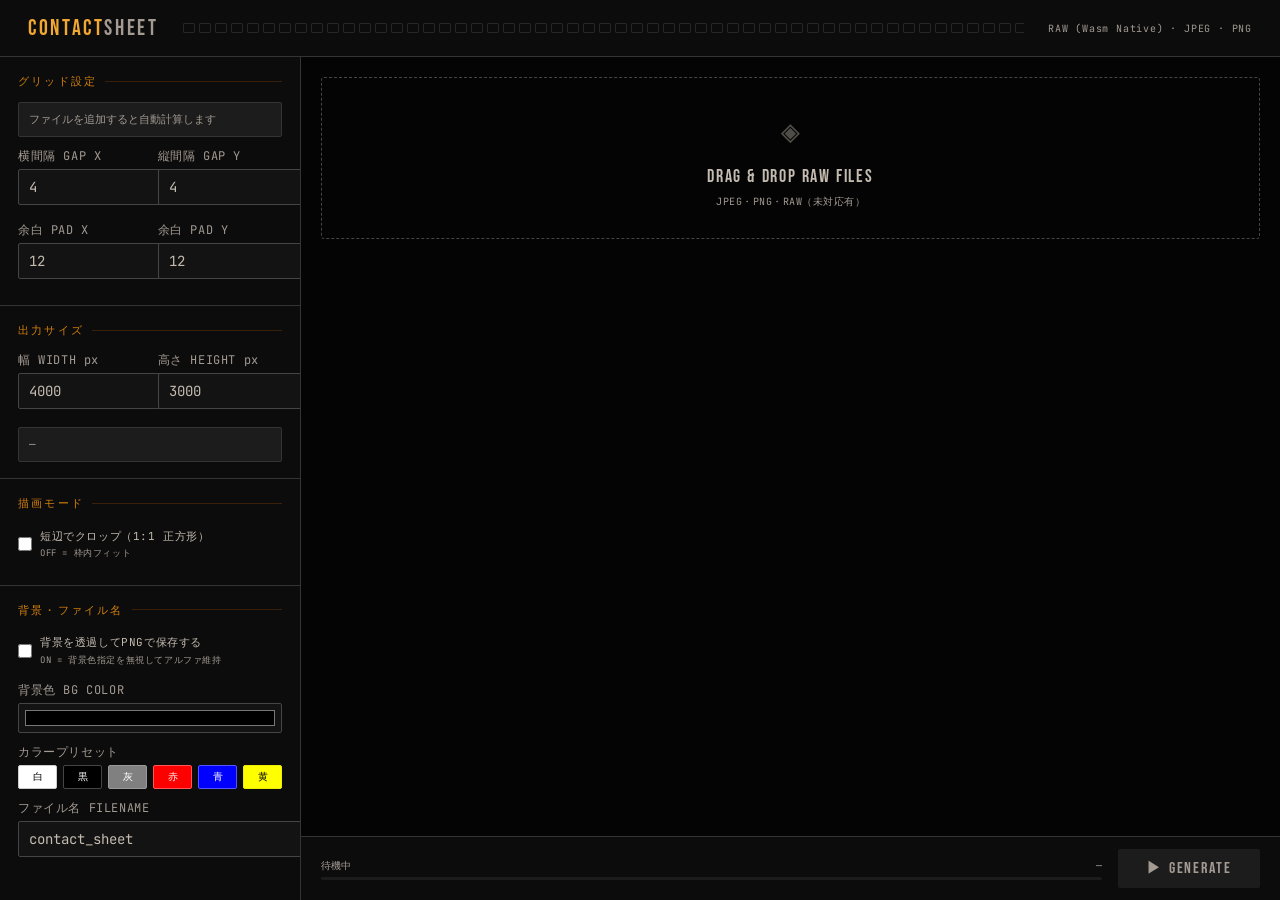
<file: index.html>
<!DOCTYPE html>
<html lang="ja">
<head>
<meta charset="UTF-8">
<script src="coi-serviceworker.js"></script>

<meta name="viewport" content="width=device-width, initial-scale=1.0">
<title>CONTACT SHEET — RAW Generator (Wasm Multi-thread)</title>
<link rel="preconnect" href="https://fonts.googleapis.com">
<link href="https://fonts.googleapis.com/css2?family=Bebas+Neue&family=JetBrains+Mono:ital,wght@0,300;0,400;0,500;0,600;1,300&display=swap" rel="stylesheet">
<link rel="stylesheet" href="style.css">

</head>

<script id="workerSrc" type="text/plain">
'use strict';

let librawModule = null;

// 1. Worker内でWebAssemblyグルーコードを安全に読み込み
try {
  importScripts('libraw.js');
  if (typeof createLibRaw !== 'undefined') {
    createLibRaw().then(Module => {
      librawModule = Module;
      console.log("[Worker] Wasm LibRaw successfully initialized.");
    }).catch(err => {
      console.warn("[Worker] Wasm createLibRaw promise rejected. Fallback ready.", err);
    });
  }
} catch (e) {
  console.warn("[Worker] Wasm initialization deferred or failed. Falling back to Embedded JPEG.", e);
}

function parseDNGDimensions(buffer) {
  const view = new DataView(buffer);
  const le = view.getUint16(0, false) === 0x4949;
  try {
    const ifdOffset = view.getUint32(4, le);
    if (ifdOffset <= 0 || ifdOffset + 2 >= buffer.byteLength) return { width: 0, height: 0 };
    const count = view.getUint16(ifdOffset, le);
    let width = 0, height = 0;

    for (let i = 0; i < count; i++) {
      const e = ifdOffset + 2 + i * 12;
      if (e + 12 > buffer.byteLength) break;
      const tag = view.getUint16(e, le);
      const value = view.getUint32(e + 8, le);
      if (tag === 256) width = value;
      if (tag === 257) height = value;
    }
    return { width, height };
  } catch(_) {
    return { width: 0, height: 0 };
  }
}

// 【改良版】CR2(キヤノン)の特殊IFDタグ構造に完全対応した埋め込みJPEGパース
function extractEmbeddedJpeg(buffer) {
  const bytes = new Uint8Array(buffer);
  if (bytes.length < 8) return null;
  const isLE = bytes[0] === 0x49 && bytes[1] === 0x49;
  const isBE = bytes[0] === 0x4D && bytes[1] === 0x4D;
  if (!isLE && !isBE) return scanForLargestJpeg(bytes, buffer);
  
  const view = new DataView(buffer);
  const le = isLE;
  let bestOffset = -1, bestLen = 0;

  function parseIFD(off, depth) {
    if (depth > 8 || off <= 0 || off + 2 >= buffer.byteLength) return;
    let count;
    try { count = view.getUint16(off, le); } catch(e) { return; }
    if (count === 0 || count > 600) return;

    let jOff = -1, jLen = -1;
    for (let i = 0; i < count; i++) {
      const e = off + 2 + i * 12;
      if (e + 12 > buffer.byteLength) break;
      let tag, type, cnt;
      try {
        tag = view.getUint16(e, le);
        type = view.getUint16(e + 2, le);
        cnt = view.getUint32(e + 4, le);
      } catch(_) { break; }
      
      // CR2/TIFF対応: 0x0201(JPEGInterchangeFormat), 0x0111(StripOffsets) の双方をスキャン
      if (tag === 0x0201 || tag === 0x0111) {
        if (cnt === 1) { try { jOff = view.getUint32(e + 8, le); } catch(_) {} }
      } else if (tag === 0x0202 || tag === 0x0117) {
        if (cnt === 1) { try { jLen = view.getUint32(e + 8, le); } catch(_) {} }
      } else if (tag === 0x014A || tag === 0x8769 || tag === 0xA005) {
        try {
          if (type === 4 && cnt === 1) parseIFD(view.getUint32(e + 8, le), depth + 1);
        } catch(_) {}
      }
    }
    if (jOff > 0 && jLen > 0 && jOff + jLen <= buffer.byteLength && jLen > bestLen) {
      bestLen = jLen; bestOffset = jOff;
    }
    try {
      const nextOff = view.getUint32(off + 2 + count * 12, le);
      if (nextOff > 0 && nextOff !== off) parseIFD(nextOff, depth + 1);
    } catch(_) {}
  }
  
  try { parseIFD(view.getUint32(4, le), 0); } catch(_) {}
  
  if (bestOffset > 0 && bestOffset + 2 <= bytes.length) {
    if (bytes[bestOffset] === 0xFF && bytes[bestOffset + 1] === 0xD8) {
      return buffer.slice(bestOffset, bestOffset + bestLen);
    }
  }
  return scanForLargestJpeg(bytes, buffer);
}

// 高速セグメントスキップ型シークロジック（フリーズ・砂嵐を完全に防止）
function scanForLargestJpeg(bytes, buffer) {
  let bestOff = -1, bestSize = 0;
  let i = 0;
  const len = bytes.length;
  while (i < len - 1) {
    if (bytes[i] === 0xFF && bytes[i + 1] === 0xD8) {
      const start = i;
      let j = i + 2;
      let foundEOI = false;
      while (j < len - 1) {
        if (bytes[j] === 0xFF && bytes[j + 1] !== 0x00) {
          const marker = bytes[j + 1];
          if (marker === 0xD9) { // End of Image
            const size = j + 2 - start;
            if (size > bestSize) { bestSize = size; bestOff = start; }
            i = j + 2;
            foundEOI = true;
            break;
          } else if (marker >= 0xC0 && marker <= 0xFE && marker !== 0xDA && marker !== 0xD9) {
            if (j + 3 < len) {
              const segLen = (bytes[j + 2] << 8) | bytes[j + 3];
              j += 2 + segLen; // マーカーセグメントをジャンプして高速化
              continue;
            }
          }
        }
        j++;
      }
      if (!foundEOI) i++;
    } else {
      i++;
    }
  }
  return bestOff >= 0 ? buffer.slice(bestOff, bestOff + bestSize) : null;
}

async function decodeRawReal(buffer) {
  const bytes = new Uint8Array(buffer);
  const dims = parseDNGDimensions(buffer);
  const width = dims.width || 512;
  const height = dims.height || 512;

  const canvas = new OffscreenCanvas(width, height);
  const ctx = canvas.getContext('2d');
  const img = ctx.createImageData(width, height);
  const rgba = img.data;

  const pixels = width * height;
  const bytesPerPixel = Math.floor(bytes.length / pixels);
  const isRGB24 = bytesPerPixel >= 3;
  let p = Math.floor(bytes.length * 0.1);

  if (isRGB24) {
    for (let y = 0; y < height; y++) {
      for (let x = 0; x < width; x++) {
        const i = (y * width + x) * 4;
        rgba[i]     = bytes[p]     || 0;
        rgba[i + 1] = bytes[p + 1] || 0;
        rgba[i + 2] = bytes[p + 2] || 0;
        rgba[i + 3] = 255;
        p += 3;
        if (p >= bytes.length - 3) p = Math.floor(bytes.length * 0.1);
      }
    }
  } else {
    for (let y = 0; y < height; y++) {
      for (let x = 0; x < width; x++) {
        const i = (y * width + x) * 4;
        const v = (((bytes[p] << 8) | bytes[p + 1]) >> 4);
        p += 2;
        const c = Math.max(0, Math.min(255, v / 16));
        const evenRow = (y & 1) === 0;
        const evenCol = (x & 1) === 0;
        let r = 0, g = 0, b = 0;
        if (evenRow && evenCol) r = c;
        else if (evenRow && !evenCol) g = c;
        else if (!evenRow && evenCol) g = c;
        else b = c;

        rgba[i]     = r || g || b;
        rgba[i + 1] = g || r || b;
        rgba[i + 2] = b || g || r;
        rgba[i + 3] = 255;
        if (p >= bytes.length - 2) p = Math.floor(bytes.length * 0.1);
      }
    }
  }
  ctx.putImageData(img, 0, 0);
  return await createImageBitmap(canvas);
}

let canvas = null, ctx = null, settings = null, total = 0, completed = 0;

self.onmessage = async (ev) => {
  const msg = ev.data;

  if (msg.type === 'init') {
    settings = msg.settings;
    total = msg.total;
    completed = 0;
    canvas = new OffscreenCanvas(settings.outputWidth, settings.outputHeight);
    ctx = canvas.getContext('2d');
    
    if (!settings.transparentMode) {
      ctx.fillStyle = settings.bgColor;
      ctx.fillRect(0, 0, settings.outputWidth, settings.outputHeight);
    } else {
      ctx.clearRect(0, 0, settings.outputWidth, settings.outputHeight);
    }
    
    self.postMessage({ type: 'ready' });
    return;
  }

  if (msg.type === 'file') {
    const { buffer, index } = msg;
    try {
      await processOne(buffer, index);
    } catch(e) {
      self.postMessage({ type: 'slot_free', error: String(e), index });
      return;
    }
    completed++;
    self.postMessage({ type: 'slot_free', current: completed, total, index });
    return;
  }

  if (msg.type === 'finalize') {
    const mimeType = settings.transparentMode ? 'image/png' : 'image/jpeg';
    const quality = settings.transparentMode ? undefined : 0.93;
    const blob = await canvas.convertToBlob({ type: mimeType, quality: quality });
    self.postMessage({ type: 'complete', blob });
    return;
  }
};

async function processOne(buffer, index) {
  const s = settings;
  const h = new Uint8Array(buffer, 0, 4);
  const isRawFile = (h[0]===0x49&&h[1]===0x49) || (h[0]===0x4D&&h[1]===0x4D);
  
  let bitmap = null;

  if (isRawFile && librawModule) {
    let rawPtr = 0;
    try {
      const numBytes = buffer.byteLength;
      if (typeof librawModule._malloc === 'function' && typeof librawModule.process_to_rgba === 'function') {
        rawPtr = librawModule._malloc(numBytes);
        const heapBytes = new Uint8Array(librawModule.HEAPU8.buffer, rawPtr, numBytes);
        heapBytes.set(new Uint8Array(buffer));

        const imageResult = librawModule.process_to_rgba(rawPtr, numBytes);
        if (imageResult && imageResult.rgbaPointer) {
          const pixelLen = imageResult.width * imageResult.height * 4;
          const pixelArray = new Uint8ClampedArray(librawModule.HEAPU8.buffer, imageResult.rgbaPointer, pixelLen);
          const imgData = new ImageData(pixelArray, imageResult.width, imageResult.height);
          bitmap = await createImageBitmap(imgData);
          if (librawModule.free_result) librawModule.free_result(imageResult.rgbaPointer);
        }
      }
    } catch (wasmErr) {
      console.error("[Worker] Wasm native process failed. Falling back to embedded JPEG:", wasmErr);
    } finally {
      if (rawPtr && librawModule._free) librawModule._free(rawPtr);
    }
  }

  if (!bitmap && isRawFile) {
    const extracted = extractEmbeddedJpeg(buffer);
    if (extracted) {
      const blob = new Blob([extracted], { type: 'image/jpeg' });
      const maxDim = Math.max(s.thumbW, s.thumbH) * 2;
      try {
        bitmap = await createImageBitmap(blob, {
          resizeWidth: maxDim,
          resizeQuality: 'medium'
        });
      } catch(_) {
        bitmap = null;
      }
    }
  }

  if (!bitmap && isRawFile) {
    bitmap = await decodeRawReal(buffer);
  }

  if (!bitmap) {
    const blob = new Blob([buffer]);
    const maxDim = Math.max(s.thumbW, s.thumbH) * 2;
    bitmap = await createImageBitmap(blob, {
      resizeWidth: maxDim,
      resizeQuality: 'medium'
    });
  }

  const col = index % s.cols;
  const row = Math.floor(index / s.cols);
  const cx  = s.padX + col * (s.thumbW + s.gapX);
  const cy  = s.padY + row * (s.thumbH + s.gapY);

  ctx.save();
  ctx.beginPath();
  ctx.rect(cx, cy, s.thumbW, s.thumbH);
  ctx.clip();

  const bw = bitmap.width, bh = bitmap.height;
  if (s.cropMode) {
    const minDim = Math.min(bw, bh);
    const sx = (bw - minDim) / 2;
    const sy = (bh - minDim) / 2;
    ctx.drawImage(bitmap, sx, sy, minDim, minDim, cx, cy, s.thumbW, s.thumbH);
  } else {
    const scale = Math.min(s.thumbW / bw, s.thumbH / bh);
    const dw = bw * scale, dh = bh * scale;
    ctx.drawImage(bitmap, cx + (s.thumbW - dw) / 2, cy + (s.thumbH - dh) / 2, dw, dh);
  }

  ctx.restore();
  bitmap.close();
}
</script>

<body>
<div class="app">
  <header>
    <div class="logo">CONTACT<span>SHEET</span></div>
    <div class="filmstrip" id="filmstrip"></div>
    <div class="badge">RAW (Wasm Native) · JPEG · PNG</div>
  </header>

  <div class="content">
    <aside class="panel">
      <div class="panel-section">
        <div class="section-label">グリッド設定</div>
        <div class="computed" id="grid-computed" style="margin-bottom:10px">ファイルを追加すると自動計算します</div>
        <div class="field-row">
          <div class="field"><label>横間隔 GAP X</label><input type="number" id="gapX" value="4"></div>
          <div class="field"><label>縦間隔 GAP Y</label><input type="number" id="gapY" value="4"></div>
        </div>
        <div class="field-row" style="margin-top:6px">
          <div class="field"><label>余白 PAD X</label><input type="number" id="padX" value="12"></div>
          <div class="field"><label>余白 PAD Y</label><input type="number" id="padY" value="12"></div>
        </div>
      </div>

      <div class="panel-section">
        <div class="section-label">出力サイズ</div>
        <div class="field-row">
          <div class="field"><label>幅 WIDTH px</label><input type="number" id="outW" value="4000"></div>
          <div class="field"><label>高さ HEIGHT px</label><input type="number" id="outH" value="3000"></div>
        </div>
        <div class="computed" id="thumb-computed" style="margin-top:8px">—</div>
      </div>

      <div class="panel-section">
        <div class="section-label">描画モード</div>
        <label class="check-row">
          <input type="checkbox" id="cropMode">
          <span>短辺でクロップ（1:1 正方形）<br><span style="color:var(--text2);font-size:9px">OFF = 枠内フィット</span></span>
        </label>
      </div>

      <div class="panel-section">
        <div class="section-label">背景・ファイル名</div>
        <label class="check-row" style="margin-bottom:10px">
          <input type="checkbox" id="transparentMode">
          <span>背景を透過してPNGで保存する<br><span style="color:var(--text2);font-size:9px">ON = 背景色指定を無視してアルファ維持</span></span>
        </label>
        <div class="field" id="bgColorField"><label>背景色 BG COLOR</label><input type="color" id="bgColor" value="#000000"></div>
        <div class="field">
          <label>カラープリセット</label>
          <div style="display: flex; gap: 6px; margin-bottom: 8px;">
            <button type="button" class="btn-clear" style="flex:1; padding:4px 0; background:#ffffff; color:#000000; border-color:#cccccc;" onclick="setBgPreset('#ffffff')">白</button>
            <button type="button" class="btn-clear" style="flex:1; padding:4px 0; background:#000000; color:#ffffff; border-color:#454545;" onclick="setBgPreset('#000000')">黒</button>
            <button type="button" class="btn-clear" style="flex:1; padding:4px 0; background:#808080; color:#ffffff; border-color:#999999;" onclick="setBgPreset('#808080')">灰</button>
            <button type="button" class="btn-clear" style="flex:1; padding:4px 0; background:#ff0000; color:#ffffff; border-color:#ff5555;" onclick="setBgPreset('#ff0000')">赤</button>
            <button type="button" class="btn-clear" style="flex:1; padding:4px 0; background:#0000ff; color:#ffffff; border-color:#5555ff;" onclick="setBgPreset('#0000ff')">青</button>
            <button type="button" class="btn-clear" style="flex:1; padding:4px 0; background:#ffff00; color:#000000; border-color:#eeee00;" onclick="setBgPreset('#ffff00')">黄</button>
          </div>
        </div>

        <div class="field" style="margin-top:8px"><label>ファイル名 FILENAME</label><input type="text" id="filename" value="contact_sheet"></div>
      </div>
    </aside>

    <main class="main">
      <div class="main-scroll-area">
        <div class="dropzone" id="dropzone">
          <input type="file" id="fileInput" multiple accept="image/*,.arw,.ARW,.nef,.NEF,.cr2,.CR2,.cr3,.CR3,.orf,.ORF,.dng,.DNG">
          <div class="drop-icon">◈</div>
          <div class="drop-title">DRAG &amp; DROP RAW FILES</div>
          <div class="drop-sub">JPEG・PNG・RAW（未対応有）</div>
        </div>

        <div class="alert" id="alert"></div>

        <div class="file-list-wrap" id="file-list-wrap" style="display:none">
          <div class="file-list-header">
            <span class="count" id="file-count">0 FILES</span>
            <button class="btn-clear" id="btn-clear">✕ CLEAR ALL</button>
          </div>
          <div class="file-grid" id="file-grid"></div>
        </div>

        <div id="output-section">
          <div class="output-header">
            <span class="output-title">■ 出力プレビュー</span>
            <a class="btn-download" id="btn-download" href="#" download>↓ DOWNLOAD JPEG</a>
          </div>
          <canvas id="preview-canvas"></canvas>
        </div>
      </div>

      <div class="bottom-bar">
        <div class="progress-wrap">
          <div class="progress-label">
            <span id="prog-text">待機中</span>
            <span id="prog-pct">—</span>
          </div>
          <div class="progress-bar-bg"><div class="progress-bar-fill" id="prog-fill"></div></div>
        </div>
        <button class="btn-generate" id="btn-generate" disabled>▶ GENERATE</button>
      </div>
    </main>
  </div>
</div>

<script>
'use strict';

const strip = document.getElementById('filmstrip');
for (let i = 0; i < 80; i++) {
  const h = document.createElement('div');
  h.className = 'filmstrip-hole';
  strip.appendChild(h);
}

let files = [];
let worker = null;
let isProcessing = false;
let draggedItemIdx = null;

const dropzone   = document.getElementById('dropzone');
const fileInput  = document.getElementById('fileInput');
const fileGrid   = document.getElementById('file-grid');
const fileCount  = document.getElementById('file-count');
const fileWrap   = document.getElementById('file-list-wrap');
const btnGen     = document.getElementById('btn-generate');
const btnClear   = document.getElementById('btn-clear');
const progFill   = document.getElementById('prog-fill');
const progText   = document.getElementById('prog-text');
const progPct    = document.getElementById('prog-pct');
const alertEl    = document.getElementById('alert');
const outputSec  = document.getElementById('output-section');
const previewCvs = document.getElementById('preview-canvas');
const btnDl      = document.getElementById('btn-download');

const g = id => document.getElementById(id);

// メインスレッド側の埋め込みJPEG抽出（Worker側のロジックと完全統一）
function extractEmbeddedJpeg(buffer) {
  const bytes = new Uint8Array(buffer);
  if (bytes.length < 8) return null;
  const isLE = bytes[0] === 0x49 && bytes[1] === 0x49;
  const isBE = bytes[0] === 0x4D && bytes[1] === 0x4D;
  if (!isLE && !isBE) return scanForLargestJpeg(bytes, buffer);
  
  const view = new DataView(buffer);
  const le = isLE;
  let bestOffset = -1, bestLen = 0;

  function parseIFD(off, depth) {
    if (depth > 8 || off <= 0 || off + 2 >= buffer.byteLength) return;
    let count;
    try { count = view.getUint16(off, le); } catch(e) { return; }
    if (count === 0 || count > 600) return;

    let jOff = -1, jLen = -1;
    for (let i = 0; i < count; i++) {
      const e = off + 2 + i * 12;
      if (e + 12 > buffer.byteLength) break;
      let tag, type, cnt;
      try {
        tag = view.getUint16(e, le);
        type = view.getUint16(e + 2, le);
        cnt = view.getUint32(e + 4, le);
      } catch(_) { break; }
      
      if (tag === 0x0201 || tag === 0x0111) {
        if (cnt === 1) { try { jOff = view.getUint32(e + 8, le); } catch(_) {} }
      } else if (tag === 0x0202 || tag === 0x0117) {
        if (cnt === 1) { try { jLen = view.getUint32(e + 8, le); } catch(_) {} }
      } else if (tag === 0x014A || tag === 0x8769 || tag === 0xA005) {
        try {
          if (type === 4 && cnt === 1) parseIFD(view.getUint32(e + 8, le), depth + 1);
        } catch(_) {}
      }
    }
    if (jOff > 0 && jLen > 0 && jOff + jLen <= buffer.byteLength && jLen > bestLen) {
      bestLen = jLen; bestOffset = jOff;
    }
    try {
      const nextOff = view.getUint32(off + 2 + count * 12, le);
      if (nextOff > 0 && nextOff !== off) parseIFD(nextOff, depth + 1);
    } catch(_) {}
  }
  
  try { parseIFD(view.getUint32(4, le), 0); } catch(_) {}
  
  if (bestOffset > 0 && bestOffset + 2 <= bytes.length) {
    if (bytes[bestOffset] === 0xFF && bytes[bestOffset + 1] === 0xD8) {
      return buffer.slice(bestOffset, bestOffset + bestLen);
    }
  }
  return scanForLargestJpeg(bytes, buffer);
}

function scanForLargestJpeg(bytes, buffer) {
  let bestOff = -1, bestSize = 0;
  let i = 0;
  const len = bytes.length;
  while (i < len - 1) {
    if (bytes[i] === 0xFF && bytes[i + 1] === 0xD8) {
      const start = i;
      let j = i + 2;
      let foundEOI = false;
      while (j < len - 1) {
        if (bytes[j] === 0xFF && bytes[j + 1] !== 0x00) {
          const marker = bytes[j + 1];
          if (marker === 0xD9) {
            const size = j + 2 - start;
            if (size > bestSize) { bestSize = size; bestOff = start; }
            i = j + 2;
            foundEOI = true;
            break;
          } else if (marker >= 0xC0 && marker <= 0xFE && marker !== 0xDA && marker !== 0xD9) {
            if (j + 3 < len) {
              const segLen = (bytes[j + 2] << 8) | bytes[j + 3];
              j += 2 + segLen;
              continue;
            }
          }
        }
        j++;
      }
      if (!foundEOI) i++;
    } else {
      i++;
    }
  }
  return bestOff >= 0 ? buffer.slice(bestOff, bestOff + bestSize) : null;
}

function calcOptimalGrid(n, outW, outH, padX, padY, gapX, gapY, cropMode) {
  if (n <= 0) return { cols: 1, rows: 1 };
  const IMG_W = cropMode ? 1 : 4;
  const IMG_H = cropMode ? 1 : 3;
  
  let bestCols = 1, bestArea = -1;
  for (let c = 1; c <= n; c++) {
    const r  = Math.ceil(n / c);
    const tw = (outW - 2 * padX - (c - 1) * gapX) / c;
    const th = (outH - 2 * padY - (r - 1) * gapY) / r;
    if (tw <= 0 || th <= 0) continue;
    const scale = Math.min(tw / IMG_W, th / IMG_H);
    const area  = (IMG_W * scale) * (IMG_H * scale);
    if (area > bestArea) { bestArea = area; bestCols = c; }
  }
  return { cols: bestCols, rows: Math.ceil(n / bestCols) };
}

function getSettings() {
  const outW = Math.max(100, parseInt(g('outW').value) || 4000);
  const outH = Math.max(100, parseInt(g('outH').value) || 3000);
  const gapX = Math.max(0, parseInt(g('gapX').value) || 4);
  const gapY = Math.max(0, parseInt(g('gapY').value) || 4);
  const padX = Math.max(0, parseInt(g('padX').value) || 12);
  const padY = Math.max(0, parseInt(g('padY').value) || 12);
  const bgColor = g('bgColor').value || '#000000';
  const cropMode = g('cropMode').checked;
  const transparentMode = g('transparentMode').checked; 
  const filename = g('filename').value || 'contact_sheet';

  const n = files.length || 1;
  const { cols, rows } = calcOptimalGrid(n, outW, outH, padX, padY, gapX, gapY, cropMode);
  const thumbW = Math.floor((outW - 2 * padX - (cols - 1) * gapX) / cols);
  const thumbH = Math.floor((outH - 2 * padY - (rows - 1) * gapY) / rows);

  return { cols, rows, outW, outH, gapX, gapY, padX, padY, bgColor, cropMode, transparentMode, filename, outputWidth: outW, outputHeight: outH, thumbW, thumbH };
}

function updateComputed() {
  const s = getSettings();
  if (files.length === 0) {
    g('grid-computed').innerHTML = 'ファイルを追加すると自動計算します';
    g('thumb-computed').innerHTML = '—';
    return;
  }
  g('grid-computed').innerHTML = `列 <strong>${s.cols}</strong> × 行 <strong>${s.rows}</strong> = <strong>${s.cols*s.rows}</strong> 枠`;
  g('thumb-computed').innerHTML = `サムネイル: <strong>${s.thumbW} × ${s.thumbH} px</strong>`;
}

window.setBgPreset = function(colorCode) {
  const bgColorInput = document.getElementById('bgColor');
  if (bgColorInput) {
    bgColorInput.value = colorCode;
    if (typeof updateComputed === 'function') updateComputed();
    if (typeof updateGenBtn === 'function') updateGenBtn();
  }
};

function updateGenBtn() { btnGen.disabled = files.length === 0 || isProcessing; }

g('transparentMode').addEventListener('change', (e) => {
  g('bgColorField').style.opacity = e.target.checked ? '0.4' : '1';
  btnDl.textContent = e.target.checked ? '↓ DOWNLOAD PNG' : '↓ DOWNLOAD JPEG';
});

['outW','outH','gapX','gapY','padX','padY','cropMode', 'transparentMode'].forEach(id => {
  g(id).addEventListener('input', () => { updateComputed(); updateGenBtn(); });
});

const RAW_EXT = /\.(arw|nef|cr2|cr3|orf|dng)$/i;
function isRaw(f) { return RAW_EXT.test(f.name); }

function decodeRawFallbackMain(buffer, cropMode) {
  const bytes = new Uint8Array(buffer);
  const len = bytes.length;
  const width = 100;
  const height = cropMode ? 100 : 75; 
  const canvas = document.createElement('canvas');
  canvas.width = width;
  canvas.height = height;
  const ctx = canvas.getContext('2d');
  const imgData = ctx.createImageData(width, height);
  const rgba = imgData.data;
  
  let byteIdx = 0;
  for (let y = 0; y < height; y++) {
    for (let x = 0; x < width; x++) {
      const idx = (y * width + x) * 4;
      rgba[idx]     = bytes[byteIdx % len] || 0;
      rgba[idx + 1] = bytes[(byteIdx + 1) % len] || 0;
      rgba[idx + 2] = bytes[(byteIdx + 2) % len] || 0;
      rgba[idx + 3] = 255;
      byteIdx += Math.floor(len / (width * height));
    }
  }
  ctx.putImageData(imgData, 0, 0);
  return canvas.toDataURL('image/jpeg');
}

function addFiles(newFiles) {
  const added = Array.from(newFiles).filter(f => f.type.startsWith('image/') || isRaw(f));
  files = files.concat(added);
  renderFileList(); updateComputed(); updateGenBtn();
}

function cropToSquare(imageSource, cropMode) {
  return new Promise((resolve) => {
    const img = new Image();
    img.onload = () => {
      if (!cropMode) {
        resolve(img.src); 
        return;
      }
      const canvas = document.createElement('canvas');
      const size = Math.min(img.width, img.height);
      canvas.width = size;
      canvas.height = size;
      const ctx = canvas.getContext('2d');
      const sx = (img.width - size) / 2;
      const sy = (img.height - size) / 2;
      ctx.drawImage(img, sx, sy, size, size, 0, 0, size, size);
      resolve(canvas.toDataURL('image/jpeg', 0.85));
    };
    img.src = imageSource instanceof Blob ? URL.createObjectURL(imageSource) : imageSource;
  });
}

g('cropMode').addEventListener('change', () => {
  renderFileList();
});

function renderFileList() {
  fileGrid.innerHTML = '';
  const cropMode = g('cropMode').checked;

  files.forEach((f, i) => {
    const card = document.createElement('div'); 
    card.className = 'file-card';
    card.draggable = true;
    card.dataset.index = i;

    card.addEventListener('dragstart', (e) => {
      draggedItemIdx = i;
      card.classList.add('dragging');
      e.dataTransfer.effectAllowed = 'move';
    });

    card.addEventListener('dragover', (e) => {
      e.preventDefault();
      if (draggedItemIdx === null || draggedItemIdx === i) return;
      card.classList.add('drag-over-card');
    });

    card.addEventListener('dragleave', () => {
      card.classList.remove('drag-over-card');
    });

    card.addEventListener('drop', (e) => {
      e.preventDefault();
      card.classList.remove('drag-over-card');
      if (draggedItemIdx === null || draggedItemIdx === i) return;

      const draggedFile = files[draggedItemIdx];
      files.splice(draggedItemIdx, 1);
      files.splice(i, 0, draggedFile);

      draggedItemIdx = null;
      renderFileList();
      updateComputed();
    });

    card.addEventListener('dragend', () => {
      card.classList.remove('dragging');
      draggedItemIdx = null;
    });

    const thumb = document.createElement('div'); thumb.className = 'file-thumb';
    if (cropMode) {
      thumb.style.aspectRatio = '1 / 1';
      card.style.aspectRatio = '1 / 1';
    }

    const removeBtn = document.createElement('button');
    removeBtn.className = 'btn-remove-file'; removeBtn.textContent = '✕';
    removeBtn.onclick = (e) => { e.stopPropagation(); files.splice(i,1); renderFileList(); updateComputed(); updateGenBtn(); };
    thumb.appendChild(removeBtn);

    const img = document.createElement('img');
    
    if (!isRaw(f)) {
      cropToSquare(f, cropMode).then(src => {
        img.src = src;
        if (src.startsWith('blob:')) {
          img.onload = () => URL.revokeObjectURL(src);
        }
        thumb.appendChild(img);
      });
    } else {
      const badge = document.createElement('div'); badge.className = 'raw-badge'; badge.textContent = 'RAW';
      thumb.appendChild(badge);
      
      f.arrayBuffer().then(buf => {
        const jpg = extractEmbeddedJpeg(buf);
        if (jpg) {
          cropToSquare(new Blob([jpg], { type: 'image/jpeg' }), cropMode).then(src => {
            img.src = src;
            if (src.startsWith('blob:')) {
              img.onload = () => URL.revokeObjectURL(src);
            }
            thumb.appendChild(img);
          });
        } else {
          img.src = decodeRawFallbackMain(buf, cropMode);
          thumb.appendChild(img);
        }
      });
    }

    const status = document.createElement('div'); status.className = 'file-status'; status.id = `status-${i}`;
    thumb.appendChild(status);
    const name = document.createElement('div'); name.className = 'file-name'; name.textContent = f.name;
    card.appendChild(thumb); card.appendChild(name); fileGrid.appendChild(card);
  });
  fileCount.textContent = `${files.length} FILES`;
  fileWrap.style.display = files.length ? '' : 'none';
}

btnClear.onclick = () => { files = []; renderFileList(); updateComputed(); updateGenBtn(); outputSec.classList.remove('visible'); };
dropzone.ondragover = e => { e.preventDefault(); dropzone.classList.add('drag-over'); };
dropzone.ondragleave = () => dropzone.classList.remove('drag-over');
dropzone.ondrop = e => { e.preventDefault(); dropzone.classList.remove('drag-over'); addFiles(e.dataTransfer.files); };
fileInput.onchange = () => { addFiles(fileInput.files); fileInput.value = ''; };

function setProgress(pct, text, pctLabel) {
  progFill.style.width = `${pct}%`; progText.textContent = text; progPct.textContent = pctLabel;
}

function createWorker() {
  const src = document.getElementById('workerSrc').textContent;
  return new Worker(URL.createObjectURL(new Blob([src], { type: 'application/javascript' })));
}

btnGen.onclick = async () => {
  if (isProcessing || files.length === 0) return;
  const s = getSettings();
  isProcessing = true; btnGen.disabled = true;
  outputSec.classList.remove('visible');

  const total = Math.min(files.length, s.cols * s.rows);
  setProgress(0, `0 / ${total} 現像処理中...`, '0%');

  worker = createWorker();
  let nextIndex = 0, activeSlots = 0, MAX_SLOTS = 4, completed = 0;

  worker.onmessage = async (ev) => {
    const msg = ev.data;
    if (msg.type === 'ready') { sendNext(); return; }
    if (msg.type === 'slot_free') {
      activeSlots--; completed++;
      const pct = Math.round((completed / total) * 100);
      setProgress(pct, `${completed} / ${total} 枚現像完了`, `${pct}%`);
      const dot = g(`status-${msg.index}`);
      if (dot) dot.className = msg.error ? 'file-status err' : 'file-status ok';
      sendNext();
      if (completed >= total && activeSlots === 0) {
        setProgress(100, 'マスターデータ結合出力中...', '100%');
        worker.postMessage({ type: 'finalize' });
      }
      return;
    }
    if (msg.type === 'complete') {
      const url = URL.createObjectURL(msg.blob);
      const img = new Image();
      img.onload = () => {
        const maxW = outputSec.offsetWidth - 40; const scale = Math.min(1, maxW / img.width);
        previewCvs.width = img.width * scale; previewCvs.height = img.height * scale;
        
        const pCtx = previewCvs.getContext('2d');
        if (s.transparentMode) {
          pCtx.clearRect(0, 0, previewCvs.width, previewCvs.height);
        } else {
          pCtx.fillStyle = s.bgColor;
          pCtx.fillRect(0, 0, previewCvs.width, previewCvs.height);
        }
        pCtx.drawImage(img, 0, 0, previewCvs.width, previewCvs.height);
      };
      img.src = url; btnDl.href = url; 
      const ext = s.transparentMode ? 'png' : 'jpg';
      btnDl.download = `${s.filename}.${ext}`;
      btnDl.textContent = s.transparentMode ? '↓ DOWNLOAD PNG' : '↓ DOWNLOAD JPEG';
      
      outputSec.classList.add('visible');
      outputSec.scrollIntoView({ behavior: 'smooth', block: 'start' });
      setProgress(100, '生成完了', '100%');
      worker.terminate(); worker = null; isProcessing = false; updateGenBtn();
    }
  };

  async function sendNext() {
    while (activeSlots < MAX_SLOTS && nextIndex < total) {
      const idx = nextIndex++; activeSlots++;
      const dot = g(`status-${idx}`); if (dot) dot.className = 'file-status busy';
      try {
        const buf = await files[idx].arrayBuffer();
        worker.postMessage({ type: 'file', buffer: buf, index: idx }, [buf]);
      } catch(_) {
        worker.postMessage({ type: 'file', buffer: new ArrayBuffer(0), index: idx });
      }
    }
  }

  worker.postMessage({ type: 'init', total, settings: s });
};
</script>
</body>
</html>
</file>
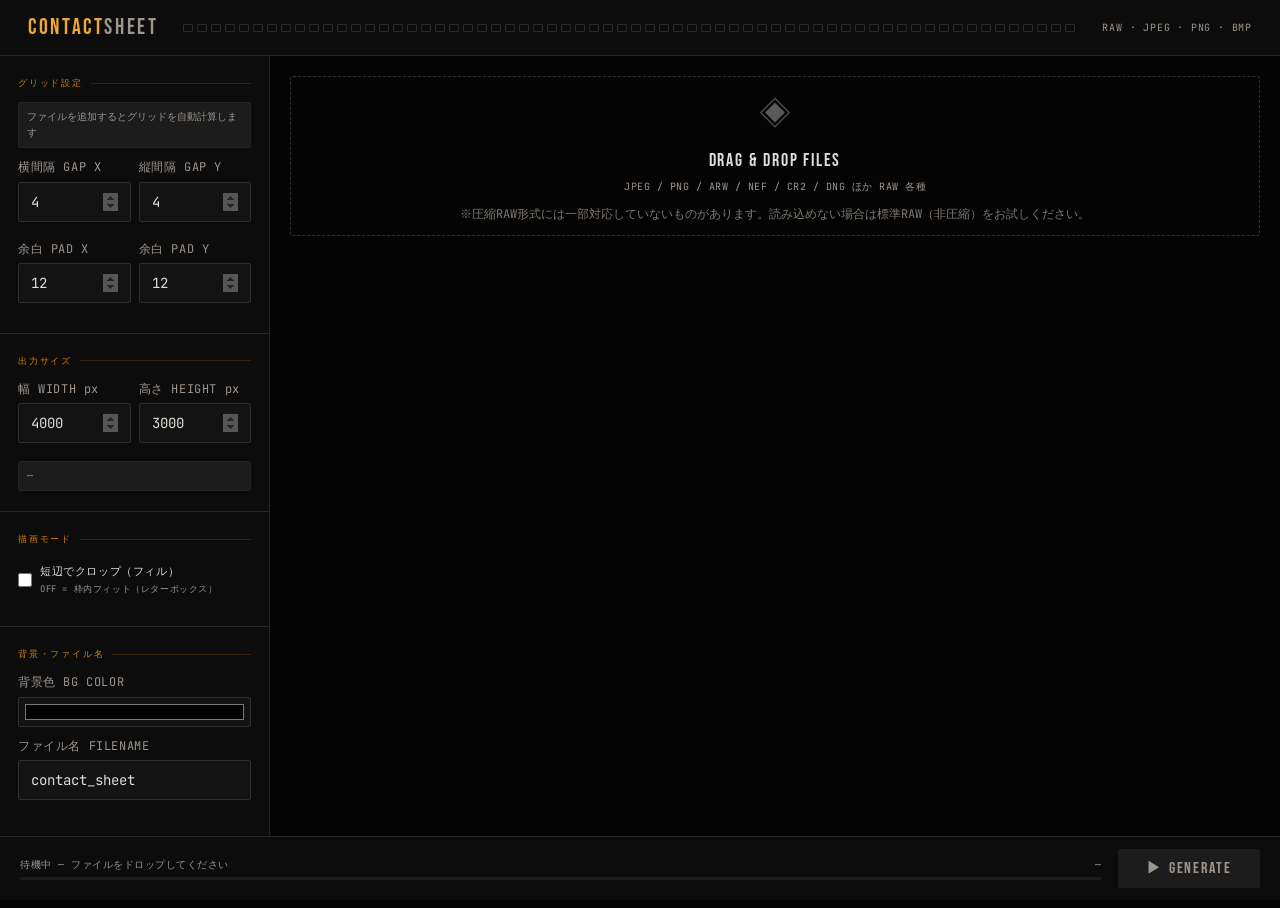
<file: archive/index.html>
<!DOCTYPE html>
<html lang="ja">
<head>
<meta charset="UTF-8">
<meta name="viewport" content="width=device-width, initial-scale=1.0">
<title>CONTACT SHEET — RAW Generator</title>
<link rel="preconnect" href="https://fonts.googleapis.com">
<link href="https://fonts.googleapis.com/css2?family=Bebas+Neue&family=JetBrains+Mono:ital,wght@0,300;0,400;0,500;0,600;1,300&display=swap" rel="stylesheet">
<style>
:root {
  --bg:        #040404;
  --s1:        #0c0c0c;
  --s2:        #131313;
  --s3:        #1c1c1c;
  --border:    #242424;
  --border2:   #2e2e2e;
  --amber:     #d4800c;
  --amber2:    #f0a832;
  --amber-dim: #3a2008;
  --text:      #e0dcd7;
  --text2:     #9e958d;
  --text3:     #5a524a;
  --ok:        #4a8c5c;
  --err:       #8c3030;
  --ff-head:   'Bebas Neue', sans-serif;
  --ff-mono:   'JetBrains Mono', monospace;
}
*, *::before, *::after { box-sizing: border-box; margin: 0; padding: 0; }

html { scroll-behavior: smooth; }

body {
  background: var(--bg);
  color: var(--text);
  font-family: var(--ff-mono);
  font-size: 14px;
  min-height: 100vh;
  line-height: 1.6;
}

/* ── Grain overlay ── */
body::after {
  content: '';
  position: fixed;
  inset: 0;
  background-image: url("[data-uri]");
  opacity: 0.025;
  pointer-events: none;
  z-index: 9999;
}

/* ── Layout ── */
.app { display: flex; flex-direction: column; min-height: 100vh; }

/* ── Header ── */
header {
  border-bottom: 1px solid var(--border);
  padding: 0 28px;
  display: flex;
  align-items: center;
  gap: 24px;
  height: 56px;
  background: var(--s1);
  position: sticky;
  top: 0;
  z-index: 100;
  flex-shrink: 0;
}
.logo {
  font-family: var(--ff-head);
  font-size: 22px;
  letter-spacing: 0.12em;
  color: var(--amber2);
  white-space: nowrap;
}
.logo span { color: var(--text2); }
.filmstrip {
  flex: 1;
  height: 18px;
  display: flex;
  align-items: center;
  gap: 4px;
  overflow: hidden;
  opacity: 0.15;
}
.filmstrip-hole {
  width: 10px; height: 8px;
  border: 1px solid var(--text);
  border-radius: 1px;
  flex-shrink: 0;
}
.badge {
  font-size: 10px;
  color: var(--text2);
  letter-spacing: 0.08em;
  white-space: nowrap;
}

/* ── Main content ── */
.content { display: flex; flex: 1; overflow: hidden; }

/* ── Settings Panel ── */
.panel {
  width: 270px;
  flex-shrink: 0;
  border-right: 1px solid var(--border);
  background: var(--s1);
  overflow-y: auto;
  padding-bottom: 24px;
}
.panel-section {
  border-bottom: 1px solid var(--border);
  padding: 20px 18px;
}
.panel-section:last-child { border-bottom: none; }
.section-label {
  font-size: 9px;
  letter-spacing: 0.2em;
  color: var(--amber);
  text-transform: uppercase;
  margin-bottom: 12px;
  display: flex;
  align-items: center;
  gap: 8px;
}
.section-label::after {
  content: '';
  flex: 1;
  height: 1px;
  background: var(--amber-dim);
}

/* ── Form fields ── */
.field { margin-bottom: 10px; }
.field:last-child { margin-bottom: 0; }
.field-row {
  display: flex;
  gap: 8px;
}
.field-row .field { flex: 1; }
label {
  display: block;
  font-size: 12px;
  color: var(--text2);
  margin-bottom: 4px;
  letter-spacing: 0.05em;
}
input[type="number"],
input[type="text"],
input[type="color"] {
  width: 100%;
  background: var(--s2);
  border: 1px solid var(--border2);
  color: var(--text);
  font-family: var(--ff-mono);
  font-size: 14px;
  padding: 10px 12px;
  outline: none;
  transition: border-color 0.15s;
  border-radius: 2px;
  appearance: none;
}
input[type="number"]:focus,
input[type="text"]:focus { border-color: var(--amber); }
input[type="color"] {
  height: 30px;
  padding: 2px 4px;
  cursor: pointer;
}
/* Chrome spinner hide */
input[type=number]::-webkit-inner-spin-button,
input[type=number]::-webkit-outer-spin-button { opacity: 0.3; }

.computed {
  font-size: 10px;
  color: var(--text2);
  padding: 6px 8px;
  background: var(--s3);
  border: 1px solid var(--border);
  border-radius: 2px;
  line-height: 1.6;
}
.computed strong { color: var(--amber2); }

.file-card {
  position: relative; /* ボタンを絶対配置するために必要 */
}

.file-del-btn {
  position: absolute;
  top: 4px;
  left: 4px;
  z-index: 10;
  background: rgba(0, 0, 0, 0.6);
  color: white;
  border: 1px solid var(--border);
  border-radius: 50%;
  width: 18px;
  height: 18px;
  font-size: 12px;
  line-height: 1;
  cursor: pointer;
  display: flex;
  align-items: center;
  justify-content: center;
}

.file-del-btn:hover {
  background: var(--err);
  border-color: white;
}

/* Checkbox */
.check-row {
  display: flex;
  align-items: center;
  gap: 8px;
  cursor: pointer;
  padding: 4px 0;
}
.check-row input[type="checkbox"] {
  width: 14px; height: 14px;
  accent-color: var(--amber);
  cursor: pointer;
}
.check-row span {
  font-size: 11px;
  color: var(--text);
  user-select: none;
}

/* ── Main area ── */
.main {
  flex: 1;
  display: flex;
  flex-direction: column;
  overflow-y: auto; /* hiddenからautoへ変更 */
  min-height: 0;    /* フレックスアイテムが伸縮できるようにする */
}
/* ── Drop zone ── */
.dropzone {
  border: 1px dashed var(--border2);
  margin: 20px;
  border-radius: 3px;
  min-height: 160px;
  display: flex;
  flex-direction: column;
  align-items: center;
  justify-content: center;
  cursor: pointer;
  transition: border-color 0.2s, background 0.2s;
  position: relative;
  text-align: center;
  flex-shrink: 0;
}
.dropzone:hover,
.dropzone.drag-over {
  border-color: var(--amber);
  background: rgba(212, 128, 12, 0.04);
}
.dropzone input[type="file"] {
  position: absolute;
  inset: 0;
  opacity: 0;
  cursor: pointer;
  width: 100%;
  height: 100%;
}
.drop-icon {
  font-size: 32px;
  margin-bottom: 8px;
  opacity: 0.4;
}
.drop-title {
  font-family: var(--ff-head);
  font-size: 18px;
  letter-spacing: 0.1em;
  color: var(--text);
  margin-bottom: 4px;
}
.drop-sub {
  font-size: 10px;
  color: var(--text2);
  letter-spacing: 0.05em;
}

/* ── File list ── */
.file-list-wrap {
  flex: 1;
  overflow-y: auto;
  padding: 0 20px 20px;
}
.file-list-header {
  display: flex;
  align-items: center;
  justify-content: space-between;
  padding: 8px 0;
  margin-bottom: 8px;
  border-bottom: 1px solid var(--border);
}
.file-list-header .count {
  font-size: 10px;
  color: var(--amber);
  letter-spacing: 0.1em;
}
.btn-clear {
  font-family: var(--ff-mono);
  font-size: 10px;
  color: var(--text2);
  background: none;
  border: 1px solid var(--border2);
  padding: 3px 8px;
  cursor: pointer;
  border-radius: 2px;
  transition: color 0.15s, border-color 0.15s;
  letter-spacing: 0.05em;
}
.btn-clear:hover { color: var(--err); border-color: var(--err); }
.file-grid {
  display: grid;
  grid-template-columns: repeat(auto-fill, minmax(110px, 1fr));
  gap: 8px;
}
.file-card {
  background: var(--s2);
  border: 1px solid var(--border);
  border-radius: 2px;
  overflow: hidden;
  position: relative;
  aspect-ratio: 1.5 / 1;
  display: flex;
  flex-direction: column;
}
.file-thumb {
  flex: 1;
  display: flex;
  align-items: center;
  justify-content: center;
  background: var(--s3);
  overflow: hidden;
  position: relative;
}
.file-thumb img {
  width: 100%;
  height: 100%;
  object-fit: cover;
}
.file-thumb-icon {
  font-size: 24px;
  opacity: 0.3;
}
.file-status {
  position: absolute;
  top: 3px;
  right: 3px;
  width: 8px;
  height: 8px;
  border-radius: 50%;
  background: var(--border2);
}
.file-status.ok    { background: var(--ok); }
.file-status.err   { background: var(--err); }
.file-status.busy  { background: var(--amber); animation: pulse 0.8s ease-in-out infinite alternate; }
.file-name {
  font-size: 9px;
  color: var(--text2);
  padding: 3px 5px;
  white-space: nowrap;
  overflow: hidden;
  text-overflow: ellipsis;
  background: var(--s1);
  border-top: 1px solid var(--border);
}
.raw-badge {
  position: absolute;
  top: 3px;
  left: 3px;
  background: var(--amber);
  color: #000;
  font-size: 7px;
  font-weight: 600;
  padding: 1px 3px;
  border-radius: 1px;
  letter-spacing: 0.05em;
}

/* ── Bottom bar ── */
.bottom-bar {
  border-top: 1px solid var(--border);
  background: var(--s1);
  padding: 12px 20px;
  display: flex;
  align-items: center;
  gap: 16px;
  flex-shrink: 0;
  
  /* 以下を追加 */
  position: sticky;
  bottom: 0;
  z-index: 1000;
}
.progress-wrap { flex: 1; }
.progress-label {
  display: flex;
  justify-content: space-between;
  font-size: 10px;
  color: var(--text2);
  margin-bottom: 4px;
  letter-spacing: 0.05em;
}
.progress-bar-bg {
  height: 3px;
  background: var(--s3);
  border-radius: 2px;
  overflow: hidden;
}
.progress-bar-fill {
  height: 100%;
  background: var(--amber);
  border-radius: 2px;
  width: 0%;
  transition: width 0.2s ease;
}
.btn-generate {
  font-family: var(--ff-head);
  font-size: 16px;
  letter-spacing: 0.12em;
  background: var(--amber);
  color: #000;
  border: none;
  padding: 9px 28px;
  cursor: pointer;
  border-radius: 2px;
  transition: background 0.15s, transform 0.1s;
  white-space: nowrap;
  flex-shrink: 0;
}
.btn-generate:hover { background: var(--amber2); }
.btn-generate:active { transform: scale(0.98); }
.btn-generate:disabled {
  background: var(--s3);
  color: var(--text2);
  cursor: not-allowed;
  transform: none;
}

/* ── Output section ── */
#output-section {
  padding: 20px;
  border-top: 1px solid var(--border);
  display: none;
}
#output-section.visible { display: block; }
.output-header {
  display: flex;
  align-items: center;
  justify-content: space-between;
  margin-bottom: 12px;
}
.output-title {
  font-size: 9px;
  letter-spacing: 0.2em;
  color: var(--amber);
  text-transform: uppercase;
}
.btn-download {
  font-family: var(--ff-head);
  font-size: 14px;
  letter-spacing: 0.1em;
  background: transparent;
  color: var(--amber2);
  border: 1px solid var(--amber);
  padding: 6px 20px;
  cursor: pointer;
  border-radius: 2px;
  transition: background 0.15s, color 0.15s;
  text-decoration: none;
  display: inline-block;
}
.btn-download:hover { background: var(--amber); color: #000; }
#preview-canvas {
  max-width: 100%;
  border: 1px solid var(--border);
  display: block;
}

/* ── Alert ── */
.alert {
  margin: 0 20px 12px;
  padding: 8px 12px;
  border-radius: 2px;
  font-size: 11px;
  display: none;
  letter-spacing: 0.03em;
}
.alert.visible { display: block; }
.alert.err  { background: rgba(140, 48, 48, 0.15); border: 1px solid var(--err); color: #e87070; }
.alert.info { background: rgba(212, 128, 12, 0.1);  border: 1px solid var(--amber-dim); color: var(--amber2); }

@keyframes pulse { from { opacity: 0.4; } to { opacity: 1; } }

@media (max-width: 600px) {
  .content {
    flex-direction: column;
  }
  .panel {
    width: 100%;
    border-right: none;
    border-bottom: 1px solid var(--border);
  }
}


/* Scrollbar */
::-webkit-scrollbar { width: 4px; height: 4px; }
::-webkit-scrollbar-track { background: var(--s1); }
::-webkit-scrollbar-thumb { background: var(--border2); border-radius: 2px; }
::-webkit-scrollbar-thumb:hover { background: var(--text2); }
</style>
</head>

<!-- ══════════════ WORKER ══════════════ -->
<script id="workerSrc" type="text/plain">
'use strict';

/* ── TIFF/RAW embedded JPEG extraction ── */
function extractEmbeddedJpeg(buffer) {
  const bytes = new Uint8Array(buffer);
  if (bytes.length < 8) return null;

  const isLE = bytes[0] === 0x49 && bytes[1] === 0x49;
  const isBE = bytes[0] === 0x4D && bytes[1] === 0x4D;
  if (!isLE && !isBE) return scanForLargestJpeg(bytes, buffer);

  const view = new DataView(buffer);
  const le = isLE;
  const magic = view.getUint16(2, le);
  if (magic !== 42 && magic !== 0x2B) return scanForLargestJpeg(bytes, buffer);

  let bestOffset = -1, bestLen = 0;

  function parseIFD(off, depth) {
    if (depth > 8 || off <= 0 || off + 2 >= buffer.byteLength) return;
    let count;
    try { count = view.getUint16(off, le); } catch(e) { return; }
    if (count === 0 || count > 600) return;

    let jOff = -1, jLen = -1;

    for (let i = 0; i < count; i++) {
      const e = off + 2 + i * 12;
      if (e + 12 > buffer.byteLength) break;
      let tag, type, cnt;
      try {
        tag  = view.getUint16(e,     le);
        type = view.getUint16(e + 2, le);
        cnt  = view.getUint32(e + 4, le);
      } catch(_) { break; }

      if (tag === 0x0201) {            // JPEGInterchangeFormat
        try { jOff = view.getUint32(e + 8, le); } catch(_) {}
      } else if (tag === 0x0202) {     // JPEGInterchangeFormatLength
        try { jLen = view.getUint32(e + 8, le); } catch(_) {}
      } else if (tag === 0x014A || tag === 0x8769 || tag === 0xA005) {
        // SubIFD / ExifIFD / Interop
        try {
          if (type === 4 && cnt >= 1) {
            if (cnt === 1) {
              parseIFD(view.getUint32(e + 8, le), depth + 1);
            } else {
              const listOff = view.getUint32(e + 8, le);
              for (let k = 0; k < Math.min(cnt, 8); k++) {
                parseIFD(view.getUint32(listOff + k * 4, le), depth + 1);
              }
            }
          }
        } catch(_) {}
      }
    }

    if (jOff > 0 && jLen > 0 && jOff + jLen <= buffer.byteLength && jLen > bestLen) {
      bestLen = jLen; bestOffset = jOff;
    }

    // Next IFD
    try {
      const nextOff = view.getUint32(off + 2 + count * 12, le);
      if (nextOff > 0 && nextOff !== off) parseIFD(nextOff, depth + 1);
    } catch(_) {}
  }

  try { parseIFD(view.getUint32(4, le), 0); } catch(_) {}

  if (bestOffset > 0) return buffer.slice(bestOffset, bestOffset + bestLen);
  return scanForLargestJpeg(bytes, buffer);
}

function scanForLargestJpeg(bytes, buffer) {
  let bestOff = -1, bestSize = 0;
  for (let i = 0; i < bytes.length - 3; i++) {
    if (bytes[i] === 0xFF && bytes[i+1] === 0xD8 && bytes[i+2] === 0xFF) {
      // Search EOI — scan up to 60MB from start
      const limit = Math.min(bytes.length - 1, i + 60_000_000);
      for (let j = limit; j > i + 1000; j--) {
        if (bytes[j] === 0xD9 && bytes[j-1] === 0xFF) {
          const size = j + 1 - i;
          if (size > bestSize) { bestSize = size; bestOff = i; }
          break;
        }
      }
    }
  }
  return bestOff >= 0 ? buffer.slice(bestOff, bestOff + bestSize) : null;
}

/* ── Semaphore ── */
class Semaphore {
  constructor(n) { this.n = n; this.q = []; }
  acquire() {
    return new Promise(res => {
      if (this.n > 0) { this.n--; res(() => this._rel()); }
      else this.q.push(res);
    });
  }
  _rel() {
    if (this.q.length) { const fn = this.q.shift(); fn(() => this._rel()); }
    else this.n++;
  }
}

/* ── State ── */
let canvas = null, ctx = null, settings = null, total = 0, completed = 0;

/* ── Message handler ── */
self.onmessage = async (ev) => {
  const msg = ev.data;

  if (msg.type === 'init') {
    settings = msg.settings;
    total = msg.total;
    completed = 0;
    canvas = new OffscreenCanvas(settings.outputWidth, settings.outputHeight);
    ctx = canvas.getContext('2d');
    ctx.fillStyle = settings.bgColor;
    ctx.fillRect(0, 0, settings.outputWidth, settings.outputHeight);
    self.postMessage({ type: 'ready' });
    return;
  }

  if (msg.type === 'file') {
    const { buffer, index } = msg;
    try {
      await processOne(buffer, index);
    } catch(e) {
      self.postMessage({ type: 'slot_free', error: String(e), index });
      return;
    }
    completed++;
    self.postMessage({ type: 'slot_free', current: completed, total, index });
    return;
  }

  if (msg.type === 'finalize') {
    const blob = await canvas.convertToBlob({ type: 'image/jpeg', quality: 0.93 });
    self.postMessage({ type: 'complete', blob });
    return;
  }
};

async function processOne(buffer, index) {
  const s = settings;

  /* ── Detect RAW by header ── */
  const h = new Uint8Array(buffer, 0, 4);
  const isRaw = (h[0]===0x49&&h[1]===0x49) || (h[0]===0x4D&&h[1]===0x4D);
  let imgBuf = buffer;
  if (isRaw) {
    const extracted = extractEmbeddedJpeg(buffer);
    if (extracted) imgBuf = extracted;
    // else fall back to original (might fail createImageBitmap, caught upstream)
  }

  /* ── Decode to bitmap (scaled) ── */
  const blob = new Blob([imgBuf]);
  // Pre-scale to 2× thumb size to reduce peak memory
  const maxDim = Math.max(s.thumbW, s.thumbH) * 2;
  const bitmap = await createImageBitmap(blob, {
    resizeWidth: maxDim,
    resizeQuality: 'medium'
  });

  /* ── Compute grid position ── */
  const col = index % s.cols;
  const row = Math.floor(index / s.cols);
  const cx  = s.padX + col * (s.thumbW + s.gapX);
  const cy  = s.padY + row * (s.thumbH + s.gapY);

  /* ── Draw ── */
  ctx.save();
  ctx.beginPath();
  ctx.rect(cx, cy, s.thumbW, s.thumbH);
  ctx.clip();

  const bw = bitmap.width, bh = bitmap.height;
  if (s.cropMode) {
    const scale = Math.max(s.thumbW / bw, s.thumbH / bh);
    const dw = bw * scale, dh = bh * scale;
    ctx.drawImage(bitmap, cx + (s.thumbW - dw) / 2, cy + (s.thumbH - dh) / 2, dw, dh);
  } else {
    const scale = Math.min(s.thumbW / bw, s.thumbH / bh);
    const dw = bw * scale, dh = bh * scale;
    ctx.drawImage(bitmap, cx + (s.thumbW - dw) / 2, cy + (s.thumbH - dh) / 2, dw, dh);
  }

  ctx.restore();
  bitmap.close();
}
</script>

<!-- ══════════════ HTML ══════════════ -->
<body>
<div class="app">

  <!-- Header -->
  <header>
    <div class="logo">CONTACT<span>SHEET</span></div>
    <div class="filmstrip" id="filmstrip"></div>
    <div class="badge">RAW · JPEG · PNG · BMP</div>
  </header>

  <div class="content">

    <!-- ── Settings Panel ── -->
    <aside class="panel">

      <div class="panel-section">
        <div class="section-label">グリッド設定</div>
        <div class="computed" id="grid-computed" style="margin-bottom:10px">
          ファイルを追加するとグリッドを自動計算します
        </div>
        <div class="field-row">
          <div class="field">
            <label>横間隔 GAP X</label>
            <input type="number" id="gapX" value="4" min="0" max="200">
          </div>
          <div class="field">
            <label>縦間隔 GAP Y</label>
            <input type="number" id="gapY" value="4" min="0" max="200">
          </div>
        </div>
        <div class="field-row" style="margin-top:8px">
          <div class="field">
            <label>余白 PAD X</label>
            <input type="number" id="padX" value="12" min="0" max="500">
          </div>
          <div class="field">
            <label>余白 PAD Y</label>
            <input type="number" id="padY" value="12" min="0" max="500">
          </div>
        </div>
      </div>

      <div class="panel-section">
        <div class="section-label">出力サイズ</div>
        <div class="field-row">
          <div class="field">
            <label>幅 WIDTH px</label>
            <input type="number" id="outW" value="4000" min="100" max="20000">
          </div>
          <div class="field">
            <label>高さ HEIGHT px</label>
            <input type="number" id="outH" value="3000" min="100" max="20000">
          </div>
        </div>
        <div class="computed" id="thumb-computed" style="margin-top:8px">—</div>
      </div>

      <div class="panel-section">
        <div class="section-label">描画モード</div>
        <label class="check-row">
          <input type="checkbox" id="cropMode">
          <span>短辺でクロップ（フィル）<br><span style="color:var(--text2);font-size:9px">OFF = 枠内フィット（レターボックス）</span></span>
        </label>
      </div>

      <div class="panel-section">
        <div class="section-label">背景・ファイル名</div>
        <div class="field">
          <label>背景色 BG COLOR</label>
          <input type="color" id="bgColor" value="#000000">
        </div>
        <div class="field" style="margin-top:8px">
          <label>ファイル名 FILENAME</label>
          <input type="text" id="filename" value="contact_sheet">
        </div>
      </div>

    </aside>

    <!-- ── Main Area ── -->
    <main class="main">

      <!-- Drop zone -->
      <div class="dropzone" id="dropzone">
        <input type="file" id="fileInput" multiple accept="image/*,.arw,.ARW,.nef,.NEF,.cr2,.CR2,.cr3,.CR3,.orf,.ORF,.rw2,.RW2,.dng,.DNG,.raf,.RAF">
        <div class="drop-icon">◈</div>
        <div class="drop-title">DRAG &amp; DROP FILES</div>
        <div class="drop-sub">JPEG / PNG / ARW / NEF / CR2 / DNG ほか RAW 各種</div>
        <div class="drop-note" style="font-size: 12px; color: var(--text2); margin-top: 10px; text-align: center; opacity: 0.8;">
  ※圧縮RAW形式には一部対応していないものがあります。読み込めない場合は標準RAW（非圧縮）をお試しください。
</div>
      </div>

      <!-- Alert -->
      <div class="alert" id="alert"></div>

      <!-- File list -->
      <div class="file-list-wrap" id="file-list-wrap" style="display:none">
        <div class="file-list-header">
          <span class="count" id="file-count">0 FILES</span>
          <button class="btn-clear" id="btn-clear">✕ CLEAR ALL</button>
        </div>
        <div class="file-grid" id="file-grid"></div>
      </div>

      <!-- Output preview -->
      <div id="output-section">
        <div class="output-header">
          <span class="output-title">■ 出力プレビュー</span>
          <a class="btn-download" id="btn-download" href="#" download>↓ DOWNLOAD JPEG</a>
        </div>
        <canvas id="preview-canvas"></canvas>
      </div>

    </main>
  </div>

  <!-- Bottom bar -->
  <div class="bottom-bar">
    <div class="progress-wrap">
      <div class="progress-label">
        <span id="prog-text">待機中 — ファイルをドロップしてください</span>
        <span id="prog-pct">—</span>
      </div>
      <div class="progress-bar-bg">
        <div class="progress-bar-fill" id="prog-fill"></div>
      </div>
    </div>
    <button class="btn-generate" id="btn-generate" disabled>▶ GENERATE</button>
  </div>

</div>

<!-- ══════════════ MAIN SCRIPT ══════════════ -->
<script>
'use strict';

/* ── Filmstrip decoration ── */
const strip = document.getElementById('filmstrip');
for (let i = 0; i < 80; i++) {
  const h = document.createElement('div');
  h.className = 'filmstrip-hole';
  strip.appendChild(h);
}

/* ── State ── */
let files = [];      // File objects
let worker = null;
let isProcessing = false;

/* ── DOM refs ── */
const dropzone   = document.getElementById('dropzone');
const fileInput  = document.getElementById('fileInput');
const fileGrid   = document.getElementById('file-grid');
const fileCount  = document.getElementById('file-count');
const fileWrap   = document.getElementById('file-list-wrap');
const btnGen     = document.getElementById('btn-generate');
const btnClear   = document.getElementById('btn-clear');
const progFill   = document.getElementById('prog-fill');
const progText   = document.getElementById('prog-text');
const progPct    = document.getElementById('prog-pct');
const alertEl    = document.getElementById('alert');
const outputSec  = document.getElementById('output-section');
const previewCvs = document.getElementById('preview-canvas');
const btnDl      = document.getElementById('btn-download');

/* ── Settings getters ── */
const g = id => document.getElementById(id);

/* ── 最適グリッド自動計算 ── */
function calcOptimalGrid(n, outW, outH, padX, padY, gapX, gapY) {
  if (n <= 0) return { cols: 1, rows: 1 };
  let bestCols = 1, bestArea = -1;
  for (let c = 1; c <= n; c++) {
    const r  = Math.ceil(n / c);
    const tw = (outW - 2 * padX - (c - 1) * gapX) / c;
    const th = (outH - 2 * padY - (r - 1) * gapY) / r;
    if (tw <= 0 || th <= 0) continue;
    const area = tw * th;
    if (area > bestArea) { bestArea = area; bestCols = c; }
  }
  return { cols: bestCols, rows: Math.ceil(n / bestCols) };
}

function getSettings() {
  const outW   = Math.max(100, parseInt(g('outW').value) || 4000);
  const outH   = Math.max(100, parseInt(g('outH').value) || 3000);
  const gapX   = Math.max(0, parseInt(g('gapX').value)   || 0);
  const gapY   = Math.max(0, parseInt(g('gapY').value)   || 0);
  const padX   = Math.max(0, parseInt(g('padX').value)   || 0);
  const padY   = Math.max(0, parseInt(g('padY').value)   || 0);
  const bgColor  = g('bgColor').value || '#000000';
  const cropMode = g('cropMode').checked;
  const filename = (g('filename').value || 'contact_sheet').replace(/[^\w\-]/g, '_');

  const n = files.length || 1;
  const { cols, rows } = calcOptimalGrid(n, outW, outH, padX, padY, gapX, gapY);
  const thumbW = Math.floor((outW - 2 * padX - (cols - 1) * gapX) / cols);
  const thumbH = Math.floor((outH - 2 * padY - (rows - 1) * gapY) / rows);

  return { cols, rows, outW, outH, gapX, gapY, padX, padY, bgColor, cropMode, filename,
           outputWidth: outW, outputHeight: outH, thumbW, thumbH };
}

/* ── グリッド・サムネイルサイズ表示更新 ── */
function updateComputed() {
  const outW = Math.max(100, parseInt(g('outW').value) || 4000);
  const outH = Math.max(100, parseInt(g('outH').value) || 3000);
  const gapX = Math.max(0, parseInt(g('gapX').value)   || 0);
  const gapY = Math.max(0, parseInt(g('gapY').value)   || 0);
  const padX = Math.max(0, parseInt(g('padX').value)   || 0);
  const padY = Math.max(0, parseInt(g('padY').value)   || 0);
  const n    = files.length || 0;

  const gridEl  = document.getElementById('grid-computed');
  const thumbEl = document.getElementById('thumb-computed');

  if (n === 0) {
    gridEl.innerHTML  = 'ファイルを追加するとグリッドを自動計算します';
    thumbEl.innerHTML = '—';
    return;
  }

  const { cols, rows } = calcOptimalGrid(n, outW, outH, padX, padY, gapX, gapY);
  const thumbW = Math.floor((outW - 2 * padX - (cols - 1) * gapX) / cols);
  const thumbH = Math.floor((outH - 2 * padY - (rows - 1) * gapY) / rows);
  const slots  = cols * rows;
  const empty  = slots - n;

  gridEl.innerHTML = `列 <strong>${cols}</strong> × 行 <strong>${rows}</strong>` +
    ` = <strong>${slots}</strong> 枠` +
    (empty > 0 ? `　<span style="color:var(--text2)">(空き ${empty})</span>` : '');

  if (thumbW > 0 && thumbH > 0) {
    thumbEl.innerHTML = `サムネイル: <strong>${thumbW} × ${thumbH} px</strong>`;
  } else {
    thumbEl.innerHTML = `<span style="color:var(--err)">⚠ パラメータが不正です</span>`;
  }
}

['outW','outH','gapX','gapY','padX','padY'].forEach(id => {
  g(id).addEventListener('input', updateComputed);
});
updateComputed();

/* ── RAW extension detection ── */
const RAW_EXT = /\.(arw|nef|cr2|cr3|orf|rw2|dng|raf|pef|srw|x3f|rw1)$/i;
function isRaw(f) { return RAW_EXT.test(f.name); }

/* ── File add ── */
function addFiles(newFiles) {
  const added = Array.from(newFiles).filter(f => f.type.startsWith('image/') || isRaw(f));
  if (added.length === 0) { showAlert('対応フォーマットのファイルが見つかりません', 'err'); return; }
  files = files.concat(added);
  renderFileList();
  updateComputed();
  updateGenBtn();
  outputSec.classList.remove('visible');
}

function renderFileList() {
  fileGrid.innerHTML = '';
  files.forEach((f, i) => {
    const card = document.createElement('div');
    card.className = 'file-card';
    card.dataset.index = i;

    const delBtn = document.createElement('button');
    delBtn.className = 'file-del-btn';
    delBtn.innerHTML = '×';
    delBtn.onclick = (e) => {
      e.stopPropagation(); // 親要素のクリックイベントを防ぐ
      removeFile(i);
    };
    card.appendChild(delBtn);

    const thumb = document.createElement('div');
    thumb.className = 'file-thumb';

    if (!isRaw(f)) {
      const img = document.createElement('img');
      img.loading = 'lazy';
      const url = URL.createObjectURL(f);
      img.src = url;
      img.onload = () => URL.revokeObjectURL(url);
      thumb.appendChild(img);
    // renderFileList内のRAW処理部分を以下に差し替え
    } else {
      const badge = document.createElement('div');
      badge.className = 'raw-badge';
      badge.textContent = 'RAW';
      thumb.appendChild(badge);

      const reader = new FileReader();
      reader.onload = (e) => {
        try {
          const buffer = e.target.result;
          const jpegBuffer = extractEmbeddedJpeg(buffer);
          if (jpegBuffer) {
            const blob = new Blob([jpegBuffer], { type: 'image/jpeg' });
            const url = URL.createObjectURL(blob);
            img.src = url;
            img.onload = () => URL.revokeObjectURL(url);
          } else {
            console.warn("JPEG抽出失敗: " + f.name); // 抽出できなかった理由を特定
            thumb.innerHTML = '<div class="file-thumb-icon">⬛</div>';
            thumb.appendChild(badge);
          }
        } catch (err) {
          console.error("プレビュー生成エラー:", err);
        }
      };
      reader.readAsArrayBuffer(f);
    }
    const status = document.createElement('div');
    status.className = 'file-status';
    status.id = `status-${i}`;
    thumb.appendChild(status);

    const name = document.createElement('div');
    name.className = 'file-name';
    name.title = f.name;
    name.textContent = f.name;

    card.appendChild(thumb);
    card.appendChild(name);
    fileGrid.appendChild(card);
  });

  fileCount.textContent = `${files.length} FILES`;
  fileWrap.style.display = files.length ? '' : 'none';
}

function updateGenBtn() {
  const s = getSettings();
  btnGen.disabled = files.length === 0 || isProcessing || s.thumbW <= 0 || s.thumbH <= 0;
}

/* ── Clear ── */
btnClear.addEventListener('click', () => {
  if (isProcessing) return;
  files = [];
  fileGrid.innerHTML = '';
  fileWrap.style.display = 'none';
  outputSec.classList.remove('visible');
  updateComputed();
  setProgress(0, '待機中 — ファイルをドロップしてください', '');
  updateGenBtn();
});

/* ── Drag & drop ── */
dropzone.addEventListener('dragover', e => { e.preventDefault(); dropzone.classList.add('drag-over'); });
dropzone.addEventListener('dragleave', () => dropzone.classList.remove('drag-over'));
dropzone.addEventListener('drop', e => {
  e.preventDefault();
  dropzone.classList.remove('drag-over');
  addFiles(e.dataTransfer.files);
});
fileInput.addEventListener('change', () => { addFiles(fileInput.files); fileInput.value = ''; });

/* ── Alert ── */
function showAlert(msg, type = 'info') {
  alertEl.textContent = msg;
  alertEl.className = `alert visible ${type}`;
  setTimeout(() => alertEl.classList.remove('visible'), 5000);
}

/* ── Progress ── */
function setProgress(pct, text, pctLabel) {
  progFill.style.width = `${pct}%`;
  progText.textContent = text;
  progPct.textContent  = pctLabel;
}

function removeFile(index) {
  if (isProcessing) return; // 処理中は削除不可
  files.splice(index, 1);
  renderFileList();
  updateComputed();
  updateGenBtn();
}

/* ── Worker creation ── */
// Workerを生成する createWorker 関数を以下のように修正してください
function createWorker() {
  // 共通ロジックを関数として取得
  const extractSrc = extractEmbeddedJpeg.toString();
  const scanSrc = scanForLargestJpeg.toString();
  
  // 元のWorkerスクリプトのテンプレート（workerSrc）を取得
  let workerCode = document.getElementById('workerSrc').textContent;
  
  // 必要な関数を文字列としてWorkerコードの先頭に注入する
  const combinedCode = `
    ${extractSrc}
    ${scanSrc}
    ${workerCode}
  `;
  
  const blob = new Blob([combinedCode], { type: 'application/javascript' });
  return new Worker(URL.createObjectURL(blob));
}

/* ── GENERATE ── */
btnGen.addEventListener('click', generate);

async function generate() {
  if (isProcessing || files.length === 0) return;
  const s = getSettings();
  if (s.thumbW <= 0 || s.thumbH <= 0) {
    showAlert('パラメータエラー: サムネイルサイズが不正です', 'err'); return;
  }

  isProcessing = true;
  btnGen.disabled = true;
  outputSec.classList.remove('visible');

  const total = Math.min(files.length, s.cols * s.rows);

  // Reset status dots
  files.forEach((_, i) => {
    const dot = document.getElementById(`status-${i}`);
    if (dot) { dot.className = 'file-status'; }
  });

  setProgress(0, `0 / ${total} 処理中...`, '0%');

  worker = createWorker();

  // Queue state
  let nextIndex   = 0;
  let activeSlots = 0;
  const MAX_SLOTS = 4;
  let completed   = 0;
  let hasError    = false;

  worker.onmessage = async (ev) => {
    const msg = ev.data;

    if (msg.type === 'ready') {
      // Worker initialized — start sending files
      sendNext();
      return;
    }

    if (msg.type === 'slot_free') {
      activeSlots--;
      completed++;
      const pct = Math.round((completed / total) * 100);
      setProgress(pct, `${completed} / ${total} 処理完了`, `${pct}%`);

      // Update status dot
      const dot = document.getElementById(`status-${msg.index}`);
      if (dot) dot.className = msg.error ? 'file-status err' : 'file-status ok';

      if (msg.error) hasError = true;

      sendNext();

      // All done — finalize
      if (completed >= total && activeSlots === 0) {
        setProgress(100, 'レンダリング中...', '100%');
        worker.postMessage({ type: 'finalize' });
      }
      return;
    }

    if (msg.type === 'complete') {
      const blob = msg.blob;
      const url  = URL.createObjectURL(blob);

      // Draw preview
      const img = new Image();
      img.onload = () => {
        const maxW = outputSec.offsetWidth - 40;
        const scale = Math.min(1, maxW / img.width);
        previewCvs.width  = img.width  * scale;
        previewCvs.height = img.height * scale;
        const ctx = previewCvs.getContext('2d');
        ctx.drawImage(img, 0, 0, previewCvs.width, previewCvs.height);
      };
      img.src = url;

      btnDl.href = url;
      btnDl.download = `${s.filename}.jpg`;
      outputSec.classList.add('visible');
      outputSec.scrollIntoView({ behavior: 'smooth', block: 'start' });

      setProgress(100, `完了 — ${total} 枚を結合しました`, '100%');
      if (hasError) showAlert('一部のファイルでエラーが発生しました', 'err');

      worker.terminate();
      worker = null;
      isProcessing = false;
      updateGenBtn();
      return;
    }

    if (msg.type === 'error') {
      showAlert(`ワーカーエラー: ${msg.message}`, 'err');
      worker.terminate();
      worker = null;
      isProcessing = false;
      updateGenBtn();
    }
  };

  async function sendNext() {
    while (activeSlots < MAX_SLOTS && nextIndex < total) {
      const idx = nextIndex++;
      activeSlots++;
      // Mark as busy
      const dot = document.getElementById(`status-${idx}`);
      if (dot) dot.className = 'file-status busy';
      // Read file asynchronously, don't await here
      (async () => {
        try {
          const buf = await files[idx].arrayBuffer();
          worker.postMessage({ type: 'file', buffer: buf, index: idx }, [buf]);
        } catch(e) {
          // Simulate slot_free with error
          worker.postMessage({ type: 'file', buffer: new ArrayBuffer(0), index: idx });
        }
      })();
    }
  }

  // Initialize worker with settings
  worker.postMessage({
    type: 'init',
    total,
    settings: {
      cols: s.cols, rows: s.rows,
      thumbW: s.thumbW, thumbH: s.thumbH,
      outputWidth: s.outputWidth, outputHeight: s.outputHeight,
      gapX: s.gapX, gapY: s.gapY,
      padX: s.padX, padY: s.padY,
      bgColor: s.bgColor,
      cropMode: s.cropMode
    }
  });
}

/* ── Settings changes update gen button ── */
['outW','outH','gapX','gapY','padX','padY'].forEach(id => {
  g(id).addEventListener('input', updateGenBtn);
});

/* ── Init ── */
updateGenBtn();
</script>
</body>
</html>
</file>
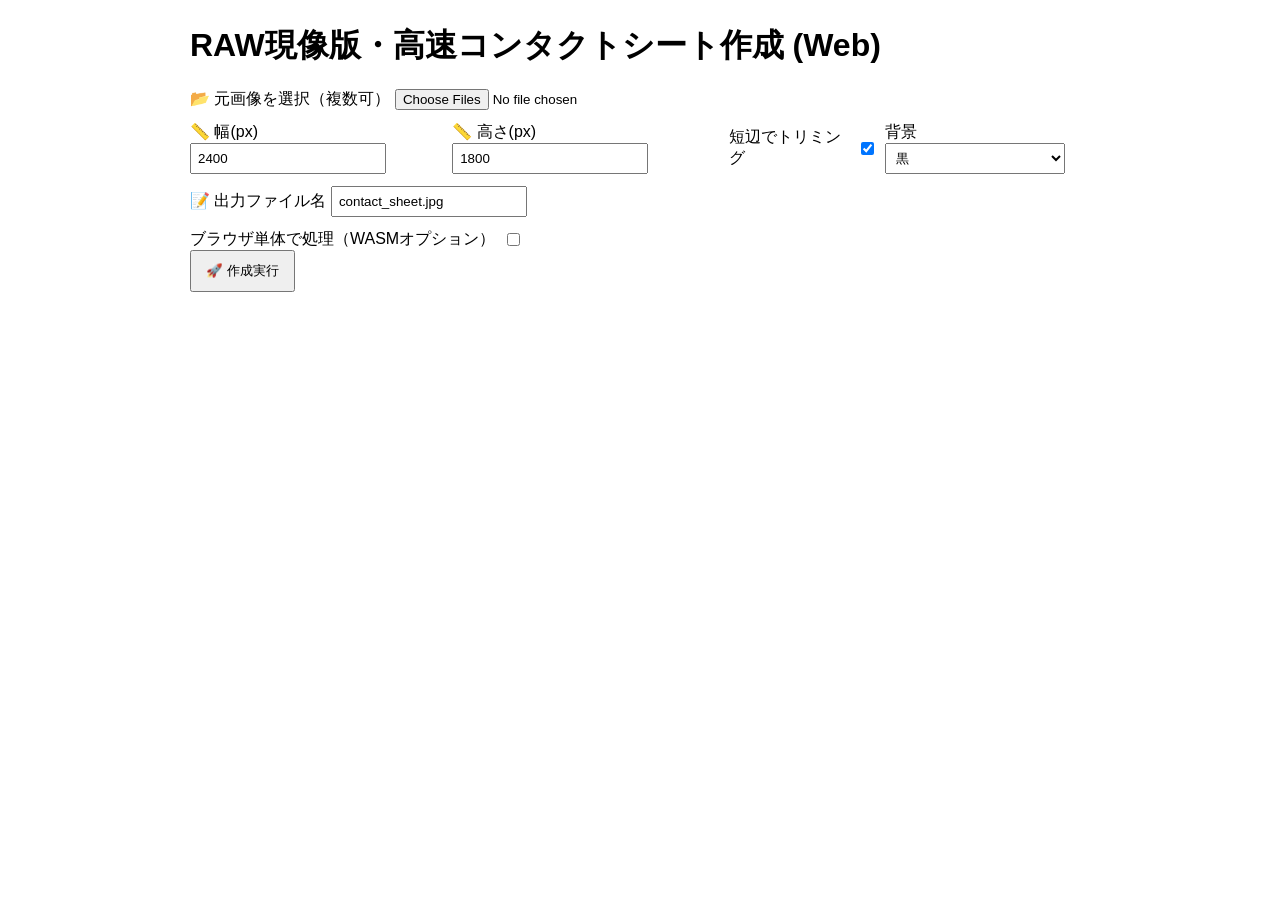
<file: templates/index.html>
<!doctype html>
<html lang="ja">
<head>
  <meta charset="utf-8">
  <meta name="viewport" content="width=device-width,initial-scale=1">
  <title>RAW現像版・高速コンタクトシート作成 (Web)</title>
  <style>
    body{font-family:Arial, Helvetica, sans-serif;max-width:900px;margin:24px auto;padding:0 16px}
    label{display:block;margin-top:12px}
    input[type=text], select{padding:6px;width:180px}
    .row{display:flex;gap:8px;align-items:center}
    button{padding:10px 14px}
    #status{margin-top:12px}
  </style>
</head>
<body>
  <h1>RAW現像版・高速コンタクトシート作成 (Web)</h1>
  <form id="form">
    <label>📂 元画像を選択（複数可）
      <input type="file" id="images" name="images" multiple accept="image/*,.arw">
    </label>

    <div class="row">
      <label>📏 幅(px)
        <input type="text" name="total_width" id="total_width" value="2400">
      </label>
      <label>📏 高さ(px)
        <input type="text" name="total_height" id="total_height" value="1800">
      </label>
      <label style="display:flex;align-items:center;gap:8px">短辺でトリミング
        <input type="checkbox" name="cropping" id="cropping" checked>
      </label>
      <label>背景
        <select name="bg_color" id="bg_color">
          <option value="black" selected>黒</option>
          <option value="white">白</option>
        </select>
      </label>
    </div>

    <label>📝 出力ファイル名
      <input type="text" name="output_name" id="output_name" value="contact_sheet.jpg">
    </label>

    <div style="margin-top:12px">
      <label style="display:flex;align-items:center;gap:8px">
        ブラウザ単体で処理（WASMオプション）
        <input type="checkbox" id="client_only">
      </label>
      <button type="submit">🚀 作成実行</button>
    </div>
  </form>

  <div id="status"></div>
  <div id="download"></div>

  <script src="/static/main.js"></script>
  <script src="/static/client_main.js"></script>
</body>
</html>
</file>
<file: style.css>
:root {
  --bg:        #040404;
  --s1:        #0c0c0c;
  --s2:        #131313;
  --s3:        #1c1c1c;
  --border:    #343434;
  --border2:   #454545;
  --amber:     #d4800c;
  --amber2:    #f0a832;
  --amber-dim: #3a2008;
  --text:      #c4bbb0;
  --text2:     #a39a92;
  --text3:     #3e3830;
  --ok:        #4a8c5c;
  --err:       #8c3030;
  --ff-head:   'Bebas Neue', sans-serif;
  --ff-mono:   'JetBrains Mono', monospace;
}
*, *::before, *::after { box-shadow: border-box; margin: 0; padding: 0; }

body {
  background: var(--bg);
  color: var(--text);
  font-family: var(--ff-mono);
  font-size: 14px;
  min-height: 100vh;
  line-height: 1.5;
  overflow: hidden;
}

body::after {
  content: '';
  position: fixed;
  inset: 0;
  background-image: url("[data-uri]");
  opacity: 0.025;
  pointer-events: none;
  z-index: 9999;
}

.app { display: flex; flex-direction: column; height: 100vh; }

header {
  border-bottom: 1px solid var(--border);
  padding: 0 28px;
  display: flex;
  align-items: center;
  gap: 24px;
  height: 56px;
  background: var(--s1);
  position: relative;
  z-index: 100;
  flex-shrink: 0;
}
.logo {
  font-family: var(--ff-head);
  font-size: 22px;
  letter-spacing: 0.12em;
  color: var(--amber2);
  white-space: nowrap;
}
.logo span { color: var(--text2); }
.filmstrip {
  flex: 1;
  height: 18px;
  display: flex;
  align-items: center;
  gap: 4px;
  overflow: hidden;
  opacity: 0.15;
}
.filmstrip-hole {
  width: 10px; height: 8px;
  border: 1px solid var(--text);
  border-radius: 1px;
  flex-shrink: 0;
}
.badge {
  font-size: 10px;
  color: var(--text2);
  letter-spacing: 0.08em;
  white-space: nowrap;
}

.content { display: flex; flex: 1; overflow: hidden; }

.panel {
  width: 300px;
  flex-shrink: 0;
  border-right: 1px solid var(--border);
  background: var(--s1);
  overflow-y: auto;
  padding-bottom: 24px;
}
.panel-section {
  border-bottom: 1px solid var(--border);
  padding: 16px 18px;
}
.panel-section:last-child { border-bottom: none; }
.section-label {
  font-size: 11px;
  letter-spacing: 0.2em;
  color: var(--amber);
  text-transform: uppercase;
  margin-bottom: 12px;
  display: flex;
  align-items: center;
  gap: 8px;
}
.section-label::after {
  content: '';
  flex: 1;
  height: 1px;
  background: var(--amber-dim);
}

.field { margin-bottom: 10px; }
.field:last-child { margin-bottom: 0; }
.field-row { display: flex; gap: 15px; }
.field-row .field { flex: 1; }
label {
  display: block;
  font-size: 12px;
  color: var(--text2);
  margin-bottom: 4px;
  letter-spacing: 0.05em;
}
input[type="number"],
input[type="text"],
input[type="color"] {
  width: 100%;
  background: var(--s2);
  border: 1px solid var(--border2);
  color: var(--text);
  font-family: var(--ff-mono);
  font-size: 14px;
  padding: 8px 10px;
  outline: none;
  transition: border-color 0.15s;
  border-radius: 2px;
}
input[type="number"]:focus,
input[type="text"]:focus { border-color: var(--amber); }
input[type="color"] { height: 30px; padding: 2px 4px; cursor: pointer; }

.computed {
  font-size: 11px;
  color: var(--text2);
  padding: 8px 10px;
  background: var(--s3);
  border: 1px solid var(--border);
  border-radius: 2px;
  line-height: 1.6;
}
.computed strong { color: var(--amber2); }

.check-row {
  display: flex;
  align-items: center;
  gap: 8px;
  cursor: pointer;
  padding: 4px 0;
}
.check-row input[type="checkbox"] {
  width: 14px; height: 14px;
  accent-color: var(--amber);
  cursor: pointer;
}
.check-row span { font-size: 11px; color: var(--text); user-select: none; }

.main {
  flex: 1;
  display: flex;
  flex-direction: column;
  overflow: hidden;
  position: relative;
}
.main-scroll-area { flex: 1; overflow-y: auto; display: flex; flex-direction: column; }

.dropzone {
  border: 1px dashed var(--border2);
  margin: 20px;
  border-radius: 3px;
  min-height: 160px;
  display: flex;
  flex-direction: column;
  align-items: center;
  justify-content: center;
  cursor: pointer;
  transition: border-color 0.2s, background 0.2s;
  position: relative;
  text-align: center;
  flex-shrink: 0;
}
.dropzone:hover, .dropzone.drag-over {
  border-color: var(--amber);
  background: rgba(212, 128, 12, 0.04);
}
.dropzone input[type="file"] {
  position: absolute;
  inset: 0;
  opacity: 0;
  cursor: pointer;
}
.drop-icon { font-size: 32px; margin-bottom: 8px; opacity: 0.4; }
.drop-title { font-family: var(--ff-head); font-size: 18px; letter-spacing: 0.1em; color: var(--text); margin-bottom: 4px; }
.drop-sub { font-size: 10px; color: var(--text2); letter-spacing: 0.05em; }

.file-list-wrap { flex: 1; padding: 0 20px 20px; }
.file-list-header {
  display: flex; align-items: center; justify-content: space-between;
  padding: 8px 0; margin-bottom: 8px; border-bottom: 1px solid var(--border);
}
.file-list-header .count { font-size: 10px; color: var(--amber); letter-spacing: 0.1em; }
.btn-clear {
  font-family: var(--ff-mono); font-size: 10px; color: var(--text2); background: none;
  border: 1px solid var(--border2); padding: 3px 8px; cursor: pointer; border-radius: 2px;
}
.btn-clear:hover { color: var(--err); border-color: var(--err); }

.file-grid { display: grid; grid-template-columns: repeat(auto-fill, minmax(110px, 1fr)); gap: 8px; }
.file-card { background: var(--s2); border: 1px solid var(--border); border-radius: 2px; overflow: hidden; position: relative; aspect-ratio: 1.5 / 1; display: flex; flex-direction: column; cursor: grab; user-select: none; transition: transform 0.15s, opacity 0.15s; }
.file-card:active { cursor: grabbing; }
.file-card.dragging { opacity: 0.4; transform: scale(0.95); border-color: var(--amber); }
.file-card.drag-over-card { border-color: var(--amber2); box-shadow: 0 0 4px var(--amber); }
.file-thumb { flex: 1; display: flex; align-items: center; justify-content: center; background: var(--s3); overflow: hidden; position: relative; pointer-events: none; }
.file-thumb img { width: 100%; height: 100%; object-fit: cover; }
.file-thumb-icon { font-size: 24px; opacity: 0.3; }
.file-status { position: absolute; top: 3px; right: 3px; width: 9px; height: 9px; border-radius: 50%; background: var(--border2); box-shadow: 0 0 0 1px #ffffff; z-index: 10; }
.file-status.ok    { background: var(--ok); }
.file-status.err   { background: var(--err); }
.file-status.busy  { background: var(--amber); animation: pulse 0.8s ease-in-out infinite alternate; }

.btn-remove-file {
  position: absolute; top: 3px; left: 3px; width: 14px; height: 14px; background: rgba(4, 4, 4, 0.75);
  border: 1px solid var(--border2); color: var(--text2); font-family: var(--ff-mono); font-size: 9px;
  line-height: 12px; text-align: center; cursor: pointer; border-radius: 2px; z-index: 20; pointer-events: auto;
}
.btn-remove-file:hover { background: var(--err); color: #ffffff; border-color: #e87070; }
.file-name { font-size: 10px; color: var(--text2); padding: 3px 5px; white-space: nowrap; overflow: hidden; text-overflow: ellipsis; background: var(--s1); border-top: 1px solid var(--border); pointer-events: none; }
.raw-badge { position: absolute; top: 19px; left: 3px; background: var(--amber); color: #000; font-size: 7px; font-weight: 600; padding: 1px 3px; border-radius: 1px; z-index: 10; }

.bottom-bar { border-top: 1px solid var(--border); background: var(--s1); padding: 12px 20px; display: flex; align-items: center; gap: 16px; flex-shrink: 0; position: sticky; bottom: 0; z-index: 90; }
.progress-wrap { flex: 1; }
.progress-label { display: flex; justify-content: space-between; font-size: 10px; color: var(--text2); margin-bottom: 4px; }
.progress-bar-bg { height: 3px; background: var(--s3); border-radius: 2px; overflow: hidden; }
.progress-bar-fill { height: 100%; background: var(--amber); width: 0%; transition: width 0.2s ease; }
.btn-generate { font-family: var(--ff-head); font-size: 16px; letter-spacing: 0.12em; background: var(--amber); color: #000; border: none; padding: 9px 28px; cursor: pointer; border-radius: 2px; white-space: nowrap; }
.btn-generate:hover { background: var(--amber2); }
.btn-generate:disabled { background: var(--s3); color: var(--text2); cursor: not-allowed; }

#output-section { padding: 20px; border-top: 1px solid var(--border); display: none; }
#output-section.visible { display: block; }
.output-header { display: flex; align-items: center; justify-content: space-between; margin-bottom: 12px; }
.output-title { font-size: 9px; letter-spacing: 0.2em; color: var(--amber); text-transform: uppercase; }
.btn-download { font-family: var(--ff-head); font-size: 14px; letter-spacing: 0.1em; background: transparent; color: var(--amber2); border: 1px solid var(--amber); padding: 6px 20px; cursor: pointer; border-radius: 2px; text-decoration: none; display: inline-block; }
.btn-download:hover { background: var(--amber); color: #000; }
#preview-canvas { max-width: 100%; border: 1px solid var(--border); display: block; }

.alert { margin: 0 20px 12px; padding: 8px 12px; border-radius: 2px; font-size: 11px; display: none; }
.alert.visible { display: block; }
.alert.err  { background: rgba(140, 48, 48, 0.15); border: 1px solid var(--err); color: #e87070; }
.alert.info { background: rgba(212, 128, 12, 0.1);  border: 1px solid var(--amber-dim); color: var(--amber2); }

@keyframes pulse { from { opacity: 0.4; } to { opacity: 1; } }
::-webkit-scrollbar { width: 4px; height: 4px; }
::-webkit-scrollbar-track { background: var(--s1); }
::-webkit-scrollbar-thumb { background: var(--border2); border-radius: 2px; }
</file>
